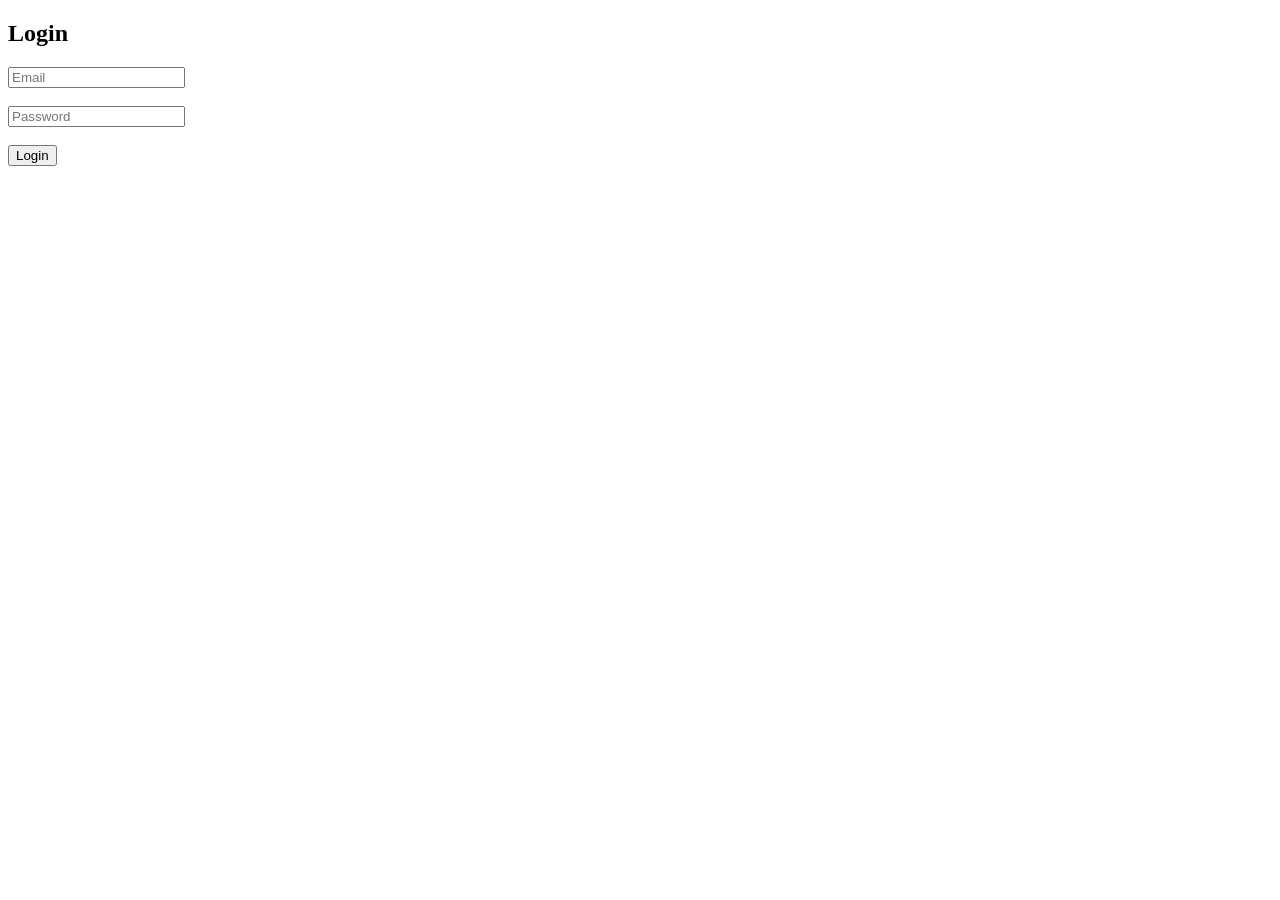
<file: login.html>
<!DOCTYPE html>
<html>
<head>
    <title>Login NexShop</title>
</head>
<body>

<h2>Login</h2>

<input type="email" id="email" placeholder="Email"><br><br>

<input type="password" id="password" placeholder="Password"><br><br>

<button onclick="login()">Login</button>

<pre id="hasil"></pre>

<script>
async function login() {

    const res = await fetch("http://localhost:3000/api/auth/login", {
        method: "POST",
        headers: {
            "Content-Type": "application/json"
        },
        body: JSON.stringify({
            email: document.getElementById("email").value,
            password: document.getElementById("password").value
        })
    });

    const data = await res.json();

    document.getElementById("hasil").innerText =
        JSON.stringify(data, null, 2);

    if(data.token){
        localStorage.setItem("token", data.token);
    }
}
</script>

</body>
</html>
</file>
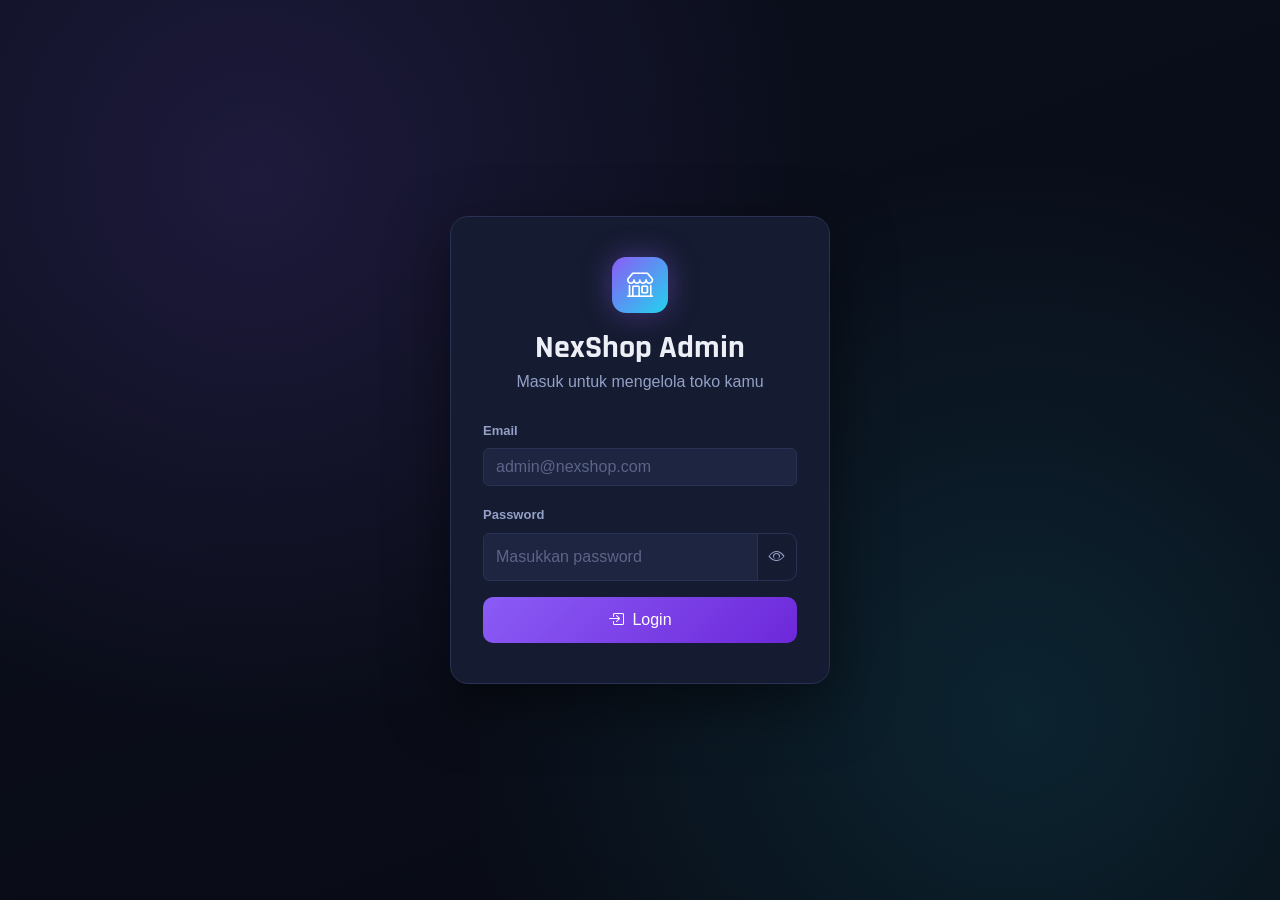
<file: admin/dashboard.html>
<!DOCTYPE html>
<html lang="id">
<head>
<meta charset="UTF-8">
<meta name="viewport" content="width=device-width, initial-scale=1">
<title>NexShop Admin</title>

<link href="https://cdn.jsdelivr.net/npm/bootstrap@5.3.7/dist/css/bootstrap.min.css" rel="stylesheet">
<link rel="stylesheet" href="https://cdn.jsdelivr.net/npm/bootstrap-icons@1.11.3/font/bootstrap-icons.min.css">
<link href="https://fonts.googleapis.com/css2?family=Rajdhani:wght@600;700&family=Space+Grotesk:wght@500;600;700&display=swap" rel="stylesheet">
<link rel="stylesheet" href="css/style.css">
</head>
<body>

<div class="d-flex">

<aside class="sidebar bg-dark text-white p-3">
    <h3 class="mb-4">Nex<span class="accent">Shop</span></h3>

    <ul class="nav flex-column" id="sidebarNav">
        <li class="nav-item"><a class="nav-link text-white active" href="#" data-view="dashboard"><i class="bi bi-grid me-2"></i>Dashboard &amp; Produk</a></li>
        <li class="nav-item"><a class="nav-link text-white" href="#" data-view="orders"><i class="bi bi-cart me-2"></i>Orders</a></li>
        <li class="nav-item"><a class="nav-link text-white" href="#" data-view="topup"><i class="bi bi-gem me-2"></i>Topup Diamond</a></li>
        <li class="nav-item"><a class="nav-link text-white" href="#" data-view="users"><i class="bi bi-people me-2"></i>Users</a></li>
        <li class="nav-item"><a class="nav-link text-white" href="#" data-view="promo"><i class="bi bi-megaphone me-2"></i>Promo</a></li>
        <li class="nav-item"><a class="nav-link text-white" href="#" data-view="promocodes"><i class="bi bi-ticket-perforated me-2"></i>Kode Promo</a></li>
        <li class="nav-item"><a class="nav-link text-white" href="#" data-view="settings"><i class="bi bi-gear me-2"></i>Settings</a></li>
    </ul>

    <button onclick="logout()" class="btn btn-danger w-100 mt-5">
        <i class="bi bi-box-arrow-right me-2"></i>Logout
    </button>
</aside>

<main class="flex-grow-1 p-4">

<div class="admin-topbar">
    <div></div>
    <div class="notif-bell-wrap">
        <button class="notif-bell" id="notifBell">
            <i class="bi bi-bell"></i>
            <span class="notif-count d-none" id="notifCount">0</span>
        </button>
        <div class="notif-dropdown d-none" id="notifDropdown">
            <div class="notif-dropdown-header">
                <strong>Notifikasi</strong>
                <button class="btn-mark-read" id="markAllReadBtn">Tandai semua dibaca</button>
            </div>
            <div class="notif-list" id="notifList">
                <div class="text-muted text-center py-4 small">Memuat...</div>
            </div>
        </div>
    </div>
</div>

<!-- ===== Dashboard / Products view ===== -->
<section id="view-dashboard" class="view-section">

    <div class="d-flex justify-content-between align-items-center mb-4 flex-wrap gap-2">
        <div>
            <h2>Dashboard</h2>
            <p class="text-muted mb-0">Selamat datang di Admin NexShop</p>
        </div>

        <div class="d-flex gap-2">
            <input id="search" class="form-control" placeholder="Cari produk...">
            <button class="btn btn-success text-nowrap" data-bs-toggle="modal" data-bs-target="#productModal">
                <i class="bi bi-plus-circle"></i>
                Tambah Produk
            </button>
        </div>
    </div>

    <div class="row g-3 mb-4">
        <div class="col-lg-4">
            <div class="card shadow-sm accent-card accent-violet"><div class="card-body">
                <small>Total Produk</small>
                <h2 id="totalProduk">0</h2>
            </div></div>
        </div>

        <div class="col-lg-4">
            <div class="card shadow-sm accent-card accent-cyan"><div class="card-body">
                <small>Total Sold</small>
                <h2 id="totalSold">0</h2>
            </div></div>
        </div>

        <div class="col-lg-4">
            <div class="card shadow-sm accent-card accent-magenta"><div class="card-body">
                <small>Total Nilai</small>
                <h2 id="totalHarga">Rp 0</h2>
            </div></div>
        </div>
    </div>

    <div class="card shadow-sm mb-4">
        <div class="card-header d-flex justify-content-between align-items-center">
            <h5 class="mb-0">Aktivitas Terbaru</h5>
            <button onclick="loadNotifications()" class="btn btn-primary btn-sm"><i class="bi bi-arrow-clockwise"></i> Refresh</button>
        </div>
        <div class="card-body" id="activityFeed">
            <div class="text-muted text-center py-3 small">Memuat...</div>
        </div>
    </div>

    <div class="card shadow-sm">
        <div class="card-header d-flex justify-content-between align-items-center">
            <h5 class="mb-0">Daftar Produk</h5>
            <button onclick="loadProducts()" class="btn btn-primary btn-sm">
                <i class="bi bi-arrow-clockwise"></i> Refresh
            </button>
        </div>

        <div class="table-responsive">
            <table class="table table-hover align-middle mb-0">
                <thead>
                <tr>
                    <th>No.</th>
                    <th>Gambar</th>
                    <th>Nama</th>
                    <th>Harga</th>
                    <th>Badge</th>
                    <th>Kategori</th>
                    <th>Aksi</th>
                </tr>
                </thead>
                <tbody id="products">
                    <tr><td colspan="7" class="text-center text-muted py-4">Memuat data...</td></tr>
                </tbody>
            </table>
        </div>
    </div>
</section>

<!-- ===== Orders view ===== -->
<section id="view-orders" class="view-section d-none">
    <div class="mb-4">
        <h2>Orders</h2>
        <p class="text-muted mb-0">Daftar pesanan dari pelanggan</p>
    </div>
    <div class="card shadow-sm">
        <div class="card-body" id="ordersContainer"></div>
    </div>
</section>

<!-- ===== Topup Diamond view ===== -->
<section id="view-topup" class="view-section d-none">
    <div class="d-flex justify-content-between align-items-center mb-4 flex-wrap gap-2">
        <div>
            <h2>Topup Diamond</h2>
            <p class="text-muted mb-0">Kelola produk topup dari TokoVoucher &amp; pantau pesanan masuk</p>
        </div>
        <div class="d-flex gap-2">
            <span class="badge bg-dark-subtle text-dark border" id="tvBalanceBadge">Saldo TokoVoucher: —</span>
        </div>
    </div>

    <ul class="nav nav-tabs mb-3" id="topupTabs">
        <li class="nav-item"><button class="nav-link active" data-topup-tab="products">Produk</button></li>
        <li class="nav-item"><button class="nav-link" data-topup-tab="orders">Pesanan</button></li>
    </ul>

    <!-- Produk tab -->
    <div id="topupTabProducts">
        <div class="card shadow-sm mb-3">
            <div class="card-body">
                <label class="form-label">Sync produk dari TokoVoucher (masukkan kode/prefix, mis. <code>ML</code>, <code>FF</code>, <code>PUBG</code>)</label>
                <div class="d-flex gap-2">
                    <input id="tvSyncKode" class="form-control" placeholder="Contoh: ML atau FF5" style="max-width:280px;">
                    <button class="btn btn-primary" onclick="syncTopupProducts()">
                        <i class="bi bi-arrow-repeat"></i> Sync Produk
                    </button>
                </div>
                <p class="text-muted small mt-2 mb-0">Produk baru masuk dalam keadaan <strong>nonaktif</strong> — atur harga jual lalu aktifkan supaya tampil di toko.</p>
            </div>
        </div>

        <div class="card shadow-sm mb-3">
            <div class="card-body">
                <label class="form-label">Set Logo Game (berlaku untuk SEMUA produk di kategori/game yang sama sekaligus)</label>
                <div class="d-flex gap-2 flex-wrap">
                    <input id="catLogoKategori" class="form-control" placeholder="Nama kategori/game, mis. Mobile Legends" style="max-width:260px;">
                    <input type="file" id="catLogoFile" class="form-control" accept="image/*" style="max-width:260px;">
                    <button class="btn btn-outline-primary" onclick="saveCategoryLogo()">
                        <i class="bi bi-image"></i> Simpan Logo Game
                    </button>
                </div>
                <p class="text-muted small mt-2 mb-0">Logo ini tampil di filter kategori &amp; modal checkout topup di halaman toko.</p>
            </div>
        </div>

        <div class="card shadow-sm">
            <div class="card-header d-flex justify-content-between align-items-center flex-wrap gap-2">
                <h5 class="mb-0">Daftar Produk Topup</h5>
                <div class="d-flex gap-2">
                    <button onclick="loadTopupProducts()" class="btn btn-primary btn-sm"><i class="bi bi-arrow-clockwise"></i> Refresh</button>
                    <button onclick="deleteAllTopupProducts()" class="btn btn-danger btn-sm"><i class="bi bi-trash3"></i> Hapus Semua</button>
                </div>
            </div>
            <div class="table-responsive">
                <table class="table table-hover align-middle mb-0">
                    <thead>
                    <tr>
                        <th>Icon</th><th>Kode</th><th>Nama</th><th>Kategori</th><th>Harga Modal</th><th>Harga Jual</th><th>Server ID?</th><th>Status</th><th>Aksi</th>
                    </tr>
                    </thead>
                    <tbody id="topupProducts">
                        <tr><td colspan="9" class="text-center text-muted py-4">Klik "Refresh" untuk memuat data.</td></tr>
                    </tbody>
                </table>
            </div>
        </div>
    </div>

    <!-- Pesanan tab -->
    <div id="topupTabOrders" class="d-none">
        <div class="card shadow-sm">
            <div class="card-header d-flex justify-content-between align-items-center">
                <h5 class="mb-0">Pesanan Topup</h5>
                <button onclick="loadTopupOrders()" class="btn btn-primary btn-sm"><i class="bi bi-arrow-clockwise"></i> Refresh</button>
            </div>
            <div class="table-responsive">
                <table class="table table-hover align-middle mb-0">
                    <thead>
                    <tr><th>Order ID</th><th>Produk</th><th>Tujuan</th><th>Harga</th><th>Status</th><th>Tanggal</th><th>Aksi</th></tr>
                    </thead>
                    <tbody id="topupOrders">
                        <tr><td colspan="7" class="text-center text-muted py-4">Klik "Refresh" untuk memuat data.</td></tr>
                    </tbody>
                </table>
            </div>
        </div>
    </div>
</section>

<!-- ===== Users view ===== -->
<section id="view-users" class="view-section d-none">
    <div class="mb-4">
        <h2>Users</h2>
        <p class="text-muted mb-0">Daftar pengguna terdaftar</p>
    </div>
    <div class="card shadow-sm">
        <div class="card-body" id="usersContainer"></div>
    </div>
</section>

<!-- ===== Promo view ===== -->
<section id="view-promo" class="view-section d-none">
    <div class="d-flex justify-content-between align-items-center mb-4 flex-wrap gap-2">
        <div>
            <h2>Promo / Iklan / Berita</h2>
            <p class="text-muted mb-0">Slide-slide ini tampil bergantian (geser otomatis) di halaman utama toko</p>
        </div>
        <button class="btn btn-success text-nowrap" onclick="openPromoModal()">
            <i class="bi bi-plus-circle"></i> Tambah Slide
        </button>
    </div>

    <div class="card shadow-sm">
        <div class="table-responsive">
            <table class="table table-hover align-middle mb-0">
                <thead>
                <tr>
                    <th>Urutan</th>
                    <th>Gambar</th>
                    <th>Tipe</th>
                    <th>Judul</th>
                    <th>Status</th>
                    <th>Aksi</th>
                </tr>
                </thead>
                <tbody id="promoSlides">
                    <tr><td colspan="6" class="text-center text-muted py-4">Memuat data...</td></tr>
                </tbody>
            </table>
        </div>
    </div>
</section>

<!-- ===== Kode Promo view ===== -->
<section id="view-promocodes" class="view-section d-none">
    <div class="d-flex justify-content-between align-items-center mb-4 flex-wrap gap-2">
        <div>
            <h2>Kode Promo</h2>
            <p class="text-muted mb-0">Redeem code buat diskon checkout produk toko</p>
        </div>
        <button class="btn btn-success text-nowrap" onclick="openPromoCodeModal()">
            <i class="bi bi-plus-circle"></i> Buat Kode Promo
        </button>
    </div>

    <div class="card shadow-sm">
        <div class="table-responsive">
            <table class="table table-hover align-middle mb-0">
                <thead>
                <tr>
                    <th>Kode</th><th>Diskon</th><th>Min. Belanja</th><th>Pemakaian</th><th>Kedaluwarsa</th><th>Status</th><th>Aksi</th>
                </tr>
                </thead>
                <tbody id="promoCodes">
                    <tr><td colspan="7" class="text-center text-muted py-4">Memuat data...</td></tr>
                </tbody>
            </table>
        </div>
    </div>
</section>

<!-- ===== Settings view ===== -->
<section id="view-settings" class="view-section d-none">
    <div class="mb-4">
        <h2>Settings</h2>
        <p class="text-muted mb-0">Pengaturan akun, toko, dan integrasi API</p>
    </div>

    <ul class="nav nav-tabs mb-3" id="settingsTabs">
        <li class="nav-item"><button class="nav-link active" data-settings-tab="profile">Profil Admin</button></li>
        <li class="nav-item"><button class="nav-link" data-settings-tab="store">Pengaturan Toko</button></li>
        <li class="nav-item"><button class="nav-link" data-settings-tab="content">FAQ / Syarat / Refund</button></li>
        <li class="nav-item"><button class="nav-link" data-settings-tab="apikeys">API Keys</button></li>
    </ul>

    <!-- Profil Admin -->
    <div id="settingsTabProfile" class="card shadow-sm">
        <div class="card-body">
            <form id="profileForm" class="row g-3" style="max-width:520px;">
                <div class="col-12">
                    <label class="form-label">Nama Lengkap</label>
                    <input id="profileName" class="form-control">
                </div>
                <div class="col-12">
                    <label class="form-label">Email</label>
                    <input id="profileEmail" type="email" class="form-control">
                </div>
                <hr class="mt-2">
                <p class="text-muted small mb-0">Kosongkan bagian di bawah ini kalau tidak ingin mengganti password.</p>
                <div class="col-12">
                    <label class="form-label">Password Saat Ini</label>
                    <input id="profileCurrentPassword" type="password" class="form-control" autocomplete="current-password">
                </div>
                <div class="col-12">
                    <label class="form-label">Password Baru</label>
                    <input id="profileNewPassword" type="password" class="form-control" autocomplete="new-password" minlength="4">
                </div>
                <p class="text-danger small mb-0" id="profileError"></p>
                <div class="col-12">
                    <button type="button" class="btn btn-success" onclick="saveProfile()">
                        <i class="bi bi-floppy"></i> Simpan Profil
                    </button>
                </div>
            </form>
        </div>
    </div>

    <!-- Pengaturan Toko -->
    <div id="settingsTabStore" class="card shadow-sm d-none">
        <div class="card-body">
            <form id="storeForm" class="row g-3" style="max-width:560px;">
                <div class="col-12">
                    <label class="form-label">Nama Toko</label>
                    <input id="storeName" class="form-control" placeholder="NexShop">
                </div>
                <div class="col-12">
                    <label class="form-label">Tagline</label>
                    <input id="storeTagline" class="form-control" placeholder="Play More. Pay Less.">
                </div>
                <div class="col-12">
                    <label class="form-label">Nomor WhatsApp Admin</label>
                    <input id="storeWhatsapp" class="form-control" placeholder="6287792634063">
                </div>
                <div class="col-12">
                    <label class="form-label">Nomor Telepon (tampil di footer/Kontak)</label>
                    <input id="storePhone" class="form-control" placeholder="0877-9263-4063">
                </div>
                <div class="col-12">
                    <label class="form-label">Email Kontak</label>
                    <input id="storeEmail" type="email" class="form-control" placeholder="nexshop.my.id@gmail.com">
                </div>
                <div class="col-12">
                    <label class="form-label">Alamat Usaha <span class="text-danger">*</span></label>
                    <textarea id="storeAddress" rows="2" class="form-control" style="resize:vertical;" placeholder="Jl. Siroto, Villa P4A, Pudakpayung, Banyumanik, Semarang"></textarea>
                    <div class="form-text text-warning">⚠️ Alamat ini WAJIB sama persis dengan alamat usaha yang kamu daftarkan di iPaymu. Alamat ini otomatis tampil di footer & halaman Kontak.</div>
                </div>
                <div class="col-12">
                    <label class="form-label">Logo Toko</label>
                    <input type="file" id="storeLogoInput" class="form-control" accept="image/*">
                    <img id="storeLogoPreview" src="" class="img-thumbnail mt-3 d-none" style="max-height:100px;">
                </div>
                <p class="text-danger small mb-0" id="storeError"></p>
                <div class="col-12">
                    <button type="button" class="btn btn-success" onclick="saveStoreSettings()">
                        <i class="bi bi-floppy"></i> Simpan Pengaturan Toko
                    </button>
                </div>
            </form>
        </div>
    </div>

    <!-- Konten: FAQ / Syarat & Ketentuan / Refund -->
    <div id="settingsTabContent" class="card shadow-sm d-none">
        <div class="card-body">
            <h6 class="text-uppercase text-muted small">FAQ (Pertanyaan yang Sering Diajukan)</h6>
            <div id="faqEditorList" class="d-flex flex-column gap-2 mb-2"></div>
            <button type="button" class="btn btn-outline-primary btn-sm mb-4" onclick="addFaqRow()">
                <i class="bi bi-plus-circle"></i> Tambah Pertanyaan
            </button>

            <hr>
            <div class="row g-3">
                <div class="col-12">
                    <label class="form-label">Syarat &amp; Ketentuan <span class="text-muted small">(satu poin per baris)</span></label>
                    <textarea id="termsContentInput" rows="8" class="form-control" style="resize:vertical;"></textarea>
                </div>
                <div class="col-12">
                    <label class="form-label">Kebijakan Refund <span class="text-muted small">(satu poin per baris)</span></label>
                    <textarea id="refundContentInput" rows="8" class="form-control" style="resize:vertical;"></textarea>
                </div>
                <p class="text-danger small mb-0" id="contentError"></p>
                <div class="col-12">
                    <button type="button" class="btn btn-success" onclick="saveContentSettings()">
                        <i class="bi bi-floppy"></i> Simpan FAQ / Syarat / Refund
                    </button>
                </div>
            </div>
        </div>
    </div>

    <!-- API Keys -->
    <div id="settingsTabApiKeys" class="card shadow-sm d-none">
        <div class="card-body">
            <form id="apiKeysForm" class="row g-3" style="max-width:600px;">
                <div class="col-12"><h6 class="text-uppercase text-muted small mb-0">iPaymu</h6></div>
                <div class="col-12">
                    <label class="form-label">VA (Virtual Account) iPaymu</label>
                    <input id="ipaymuVa" class="form-control" placeholder="1179xxxxxx">
                </div>
                <div class="col-12">
                    <label class="form-label">API Key</label>
                    <input id="ipaymuApiKey" class="form-control" placeholder="API Key dari dashboard iPaymu">
                </div>
                <div class="col-12">
                    <div class="form-check form-switch">
                        <input class="form-check-input" type="checkbox" id="ipaymuIsProduction">
                        <label class="form-check-label" for="ipaymuIsProduction">Mode Production (live, bukan sandbox)</label>
                    </div>
                </div>
                <div class="col-12">
                    <div class="form-text">Dapatkan VA &amp; API Key di <a href="https://my.ipaymu.com" target="_blank" rel="noopener">my.ipaymu.com</a> (production) atau <a href="https://sandbox.ipaymu.com" target="_blank" rel="noopener">sandbox.ipaymu.com</a> (testing) → menu Integrasi.</div>
                </div>

                <div class="col-12 mt-4"><h6 class="text-uppercase text-muted small mb-0">TokoVoucher</h6></div>
                <div class="col-12">
                    <label class="form-label">Member Code</label>
                    <input id="tvMemberCode" class="form-control" placeholder="MEMBER20220801UAXH95">
                </div>
                <div class="col-12">
                    <label class="form-label">Secret Key</label>
                    <input id="tvSecret" class="form-control" placeholder="Secret key dari member.tokovoucher.net">
                </div>

                <p class="text-muted small mb-0">Key yang sudah tersimpan ditampilkan tersamar (••••). Isi ulang field hanya kalau mau menggantinya.</p>
                <p class="text-danger small mb-0" id="apiKeysError"></p>
                <div class="col-12">
                    <button type="button" class="btn btn-success" onclick="saveApiKeys()">
                        <i class="bi bi-floppy"></i> Simpan API Keys
                    </button>
                </div>
            </form>
        </div>
    </div>
</section>

</main>
</div>

<!-- Promo Slide Modal -->
<div class="modal fade" id="promoModal" tabindex="-1">
<div class="modal-dialog modal-lg">
<div class="modal-content">

    <div class="modal-header">
        <h5 class="modal-title" id="promoModalTitle"><i class="bi bi-megaphone me-2"></i>Tambah Slide</h5>
        <button class="btn-close" data-bs-dismiss="modal"></button>
    </div>

    <div class="modal-body">
        <form id="promoForm">
            <div class="row g-3">
                <div class="col-md-6">
                    <label class="form-label">Tipe</label>
                    <select id="promoType" class="form-control">
                        <option value="promo">Promo</option>
                        <option value="iklan">Iklan</option>
                        <option value="berita">Berita</option>
                    </select>
                </div>
                <div class="col-md-6">
                    <label class="form-label">Urutan Tampil</label>
                    <input id="promoSortOrder" type="number" min="0" class="form-control" placeholder="0">
                </div>
                <div class="col-12">
                    <label class="form-label">Badge (teks kecil di atas judul)</label>
                    <input id="promoBadge" class="form-control" placeholder="🔥 Promo Minggu Ini">
                </div>
                <div class="col-12">
                    <label class="form-label">Judul</label>
                    <input id="promoTitle" class="form-control" required placeholder="Stok Terbatas, Harga Bersahabat">
                </div>
                <div class="col-12">
                    <label class="form-label">Deskripsi</label>
                    <textarea id="promoDesc" rows="3" class="form-control" style="resize:vertical;" placeholder="Game key & akses premium mulai dari Rp29.000..."></textarea>
                </div>
                <div class="col-md-6">
                    <label class="form-label">Teks Tombol</label>
                    <input id="promoCtaText" class="form-control" placeholder="Jelajahi Katalog">
                </div>
                <div class="col-md-6">
                    <label class="form-label">Link Tombol</label>
                    <input id="promoCtaLink" class="form-control" placeholder="#games">
                </div>
                <div class="col-12">
                    <label class="form-label">Gambar Banner</label>
                    <input type="file" id="promoImageInput" class="form-control" accept="image/*">
                    <img id="promoImagePreview" src="" class="img-thumbnail mt-3 d-none" style="max-height:160px;">
                    <div class="form-text">Upload langsung dari sini — tidak perlu URL manual lagi.</div>
                </div>
                <div class="col-12">
                    <div class="form-check form-switch">
                        <input class="form-check-input" type="checkbox" id="promoIsActive" checked>
                        <label class="form-check-label" for="promoIsActive">Aktif (tampil di toko)</label>
                    </div>
                </div>
            </div>
            <p class="text-danger small mt-3 mb-0" id="promoError"></p>
        </form>
    </div>

    <div class="modal-footer">
        <button class="btn btn-secondary" data-bs-dismiss="modal">Batal</button>
        <button type="button" class="btn btn-success" id="savePromoBtn" onclick="savePromo()">
            <i class="bi bi-floppy"></i> Simpan Slide
        </button>
    </div>

</div>
</div>
</div>

<!-- Topup Product Edit Modal -->
<div class="modal fade" id="topupProductModal" tabindex="-1">
<div class="modal-dialog">
<div class="modal-content">
    <div class="modal-header">
        <h5 class="modal-title"><i class="bi bi-gem me-2"></i>Edit Produk Topup</h5>
        <button class="btn-close" data-bs-dismiss="modal"></button>
    </div>
    <div class="modal-body">
        <form id="topupProductForm" class="row g-3">
            <div class="col-12">
                <label class="form-label">Nama Produk</label>
                <input id="tpEditNama" class="form-control">
            </div>
            <div class="col-md-6">
                <label class="form-label">Kategori</label>
                <input id="tpEditKategori" class="form-control">
            </div>
            <div class="col-md-6">
                <label class="form-label">Harga Modal</label>
                <input id="tpEditHargaBeli" class="form-control" disabled>
            </div>
            <div class="col-12">
                <label class="form-label">Harga Jual</label>
                <input id="tpEditHargaJual" type="number" min="0" class="form-control">
            </div>
            <div class="col-12">
                <label class="form-label">Icon Diamond (khusus item ini)</label>
                <input type="file" id="tpEditIconInput" class="form-control" accept="image/*">
                <img id="tpEditIconPreview" src="" class="img-thumbnail mt-2 d-none" style="max-height:70px;">
            </div>
            <div class="col-12">
                <div class="form-check form-switch">
                    <input class="form-check-input" type="checkbox" id="tpEditButuhServerId">
                    <label class="form-check-label" for="tpEditButuhServerId">Butuh Server ID</label>
                </div>
            </div>
            <div class="col-12">
                <div class="form-check form-switch">
                    <input class="form-check-input" type="checkbox" id="tpEditIsActive">
                    <label class="form-check-label" for="tpEditIsActive">Aktif (tampil di toko)</label>
                </div>
            </div>
        </form>
    </div>
    <div class="modal-footer">
        <button class="btn btn-secondary" data-bs-dismiss="modal">Batal</button>
        <button type="button" class="btn btn-success" onclick="saveTopupProduct()"><i class="bi bi-floppy"></i> Simpan</button>
    </div>
</div>
</div>
</div>

<!-- Kode Promo Modal -->
<div class="modal fade" id="promoCodeModal" tabindex="-1">
<div class="modal-dialog">
<div class="modal-content">
    <div class="modal-header">
        <h5 class="modal-title" id="promoCodeModalTitle"><i class="bi bi-ticket-perforated me-2"></i>Buat Kode Promo</h5>
        <button class="btn-close" data-bs-dismiss="modal"></button>
    </div>
    <div class="modal-body">
        <form id="promoCodeForm" class="row g-3">
            <div class="col-12">
                <label class="form-label">Kode</label>
                <input id="pcCode" class="form-control text-uppercase" placeholder="MERDEKA25" style="text-transform:uppercase;">
            </div>
            <div class="col-12">
                <label class="form-label">Deskripsi <span class="text-muted">(opsional, buat catatan internal)</span></label>
                <input id="pcDescription" class="form-control" placeholder="Promo 17 Agustus">
            </div>
            <div class="col-md-6">
                <label class="form-label">Tipe Diskon</label>
                <select id="pcDiscountType" class="form-control">
                    <option value="percent">Persen (%)</option>
                    <option value="fixed">Nominal (Rp)</option>
                </select>
            </div>
            <div class="col-md-6">
                <label class="form-label">Nilai Diskon</label>
                <input id="pcDiscountValue" type="number" min="0" class="form-control" placeholder="Contoh: 25">
            </div>
            <div class="col-md-6">
                <label class="form-label">Maks. Potongan <span class="text-muted">(khusus tipe %, opsional)</span></label>
                <input id="pcMaxDiscount" type="number" min="0" class="form-control" placeholder="Contoh: 50000">
            </div>
            <div class="col-md-6">
                <label class="form-label">Minimal Belanja</label>
                <input id="pcMinPurchase" type="number" min="0" class="form-control" placeholder="0">
            </div>
            <div class="col-md-6">
                <label class="form-label">Batas Pemakaian <span class="text-muted">(opsional)</span></label>
                <input id="pcMaxUses" type="number" min="1" class="form-control" placeholder="Tanpa batas">
            </div>
            <div class="col-md-6">
                <label class="form-label">Kedaluwarsa <span class="text-muted">(opsional)</span></label>
                <input id="pcExpiresAt" type="date" class="form-control">
            </div>
            <div class="col-12">
                <div class="form-check form-switch">
                    <input class="form-check-input" type="checkbox" id="pcIsActive" checked>
                    <label class="form-check-label" for="pcIsActive">Aktif</label>
                </div>
            </div>
            <p class="text-danger small mb-0" id="promoCodeError"></p>
        </form>
    </div>
    <div class="modal-footer">
        <button class="btn btn-secondary" data-bs-dismiss="modal">Batal</button>
        <button type="button" class="btn btn-success" id="savePromoCodeBtn" onclick="savePromoCode()">
            <i class="bi bi-floppy"></i> Simpan
        </button>
    </div>
</div>
</div>
</div>

<!-- Product Modal -->
<div class="modal fade" id="productModal" tabindex="-1">
<div class="modal-dialog modal-lg">
<div class="modal-content">

    <div class="modal-header">
        <h5 class="modal-title" id="modalTitle"><i class="bi bi-box-seam me-2"></i>Tambah Produk</h5>
        <button class="btn-close" data-bs-dismiss="modal"></button>
    </div>

    <div class="modal-body">
        <form id="productForm" novalidate>
            <div class="row g-3">

                <div class="col-md-6">
                    <label class="form-label">Nama Produk</label>
                    <input id="name" class="form-control" required>
                </div>

                <div class="col-md-6">
                    <label class="form-label">Harga</label>
                    <input id="price" type="number" min="1" class="form-control" required>
                </div>

                <div class="col-md-6">
                    <label class="form-label">Harga Coret <span class="text-muted">(opsional)</span></label>
                    <input id="strikePrice" type="number" min="1" class="form-control" placeholder="Contoh: 200000">
                </div>

                <div class="col-12">
                    <div class="form-check form-switch">
                        <input class="form-check-input" type="checkbox" id="isFlashSale">
                        <label class="form-check-label" for="isFlashSale">
                            🔥 Aktifkan Flash Sale (coret Harga Coret, tampilkan Harga sebagai harga promo)
                        </label>
                    </div>
                </div>

                <div class="col-md-6">
                    <label class="form-label">Badge</label>
                    <input id="badge" class="form-control">
                </div>

                <div class="col-md-6">
                    <label class="form-label">Kategori</label>
                    <input id="category" class="form-control">
                </div>

                <div class="col-md-6">
                    <label class="form-label">Rating</label>
                    <input id="rating" type="number" step="0.1" min="0" max="5" placeholder="Contoh: 4.9" class="form-control">
                </div>

                <div class="col-md-6">
                    <label class="form-label">Sold</label>
                    <input id="sold" type="number" min="0" class="form-control">
                </div>

                <div class="col-12">
                    <label class="form-label">Gambar Produk</label>
                    <input type="file" id="image" class="form-control" accept="image/*">
                    <img id="previewImage" src="" class="img-thumbnail mt-3 d-none" style="max-height:180px;">
                </div>

                <div class="col-12">
                    <label class="form-label">Deskripsi</label>
                    <textarea id="description" rows="4" class="form-control" style="resize:vertical;"></textarea>
                    <div class="form-text">Tekan Enter untuk baris baru seperti biasa.</div>
                </div>

            </div>
        </form>
    </div>

    <div class="modal-footer">
        <button class="btn btn-secondary" data-bs-dismiss="modal">Batal</button>
        <button type="button" class="btn btn-success" id="saveProductBtn" onclick="saveProduct()">
            <i class="bi bi-floppy"></i> Simpan Produk
        </button>
    </div>

</div>
</div>
</div>

<!-- Toast -->
<div class="toast-container position-fixed top-0 end-0 p-3">
    <div id="liveToast" class="toast" role="alert" aria-live="assertive" aria-atomic="true">
        <div class="toast-header">
            <strong class="me-auto">NexShop</strong>
            <button class="btn-close" data-bs-dismiss="toast"></button>
        </div>
        <div class="toast-body" id="toastMessage">Berhasil</div>
    </div>
</div>

<script src="https://cdn.jsdelivr.net/npm/bootstrap@5.3.7/dist/js/bootstrap.bundle.min.js"></script>
<script src="js/dashboard.js"></script>

</body>
</html>
</file>
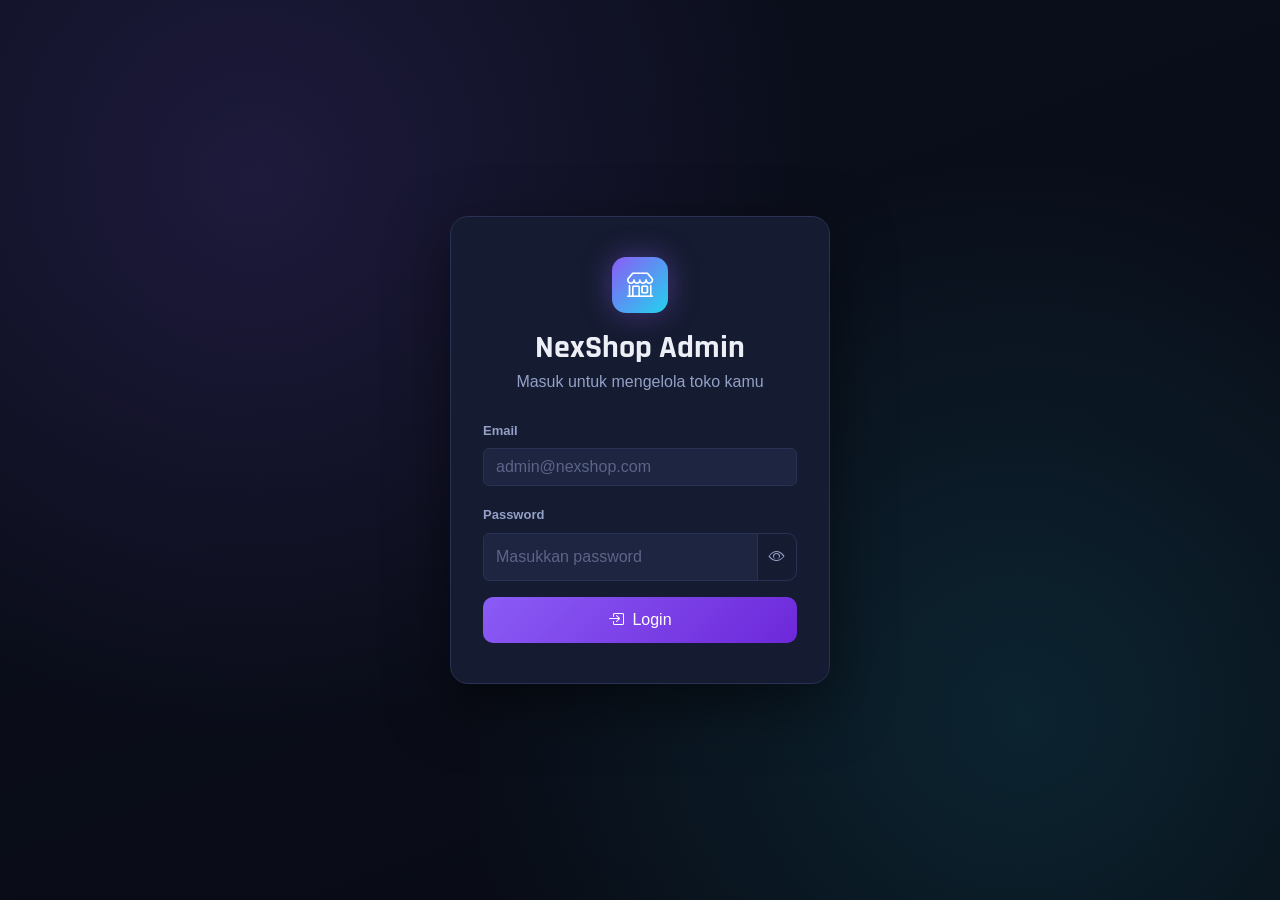
<file: admin/login.html>
<!DOCTYPE html>
<html lang="id">
<head>
<meta charset="UTF-8">
<meta name="viewport" content="width=device-width, initial-scale=1.0">
<title>Login Admin - NexShop</title>

<link href="https://cdn.jsdelivr.net/npm/bootstrap@5.3.7/dist/css/bootstrap.min.css" rel="stylesheet">
<link rel="stylesheet" href="https://cdn.jsdelivr.net/npm/bootstrap-icons@1.11.3/font/bootstrap-icons.min.css">
<link href="https://fonts.googleapis.com/css2?family=Rajdhani:wght@600;700&family=Space+Grotesk:wght@500;600;700&display=swap" rel="stylesheet">
<link rel="stylesheet" href="css/style.css">
</head>
<body class="login-page">

<div class="login-card">
    <div class="login-logo">
        <i class="bi bi-shop"></i>
    </div>
    <h2>NexShop Admin</h2>
    <p class="text-muted mb-4">Masuk untuk mengelola toko kamu</p>

    <form id="loginForm" novalidate>
        <div class="mb-3">
            <label class="form-label">Email</label>
            <input type="email" id="email" class="form-control" placeholder="admin@nexshop.com" required autocomplete="username">
        </div>

        <div class="mb-3">
            <label class="form-label">Password</label>
            <div class="input-group">
                <input type="password" id="password" class="form-control" placeholder="Masukkan password" required autocomplete="current-password">
                <button type="button" class="btn btn-outline-secondary" id="togglePassword" tabindex="-1">
                    <i class="bi bi-eye"></i>
                </button>
            </div>
        </div>

        <p class="text-danger small mb-3" id="loginError"></p>

        <button type="submit" class="btn btn-primary w-100" id="loginBtn">
            <i class="bi bi-box-arrow-in-right me-2"></i>Login
        </button>
    </form>
</div>

<script src="js/login.js"></script>
</body>
</html>
</file>
<file: admin/css/style.css>
:root{
    --bg-void:#0B0F1D;
    --bg-panel:#151B30;
    --bg-panel-2:#1D2540;
    --line:#293154;
    --violet:#8B5CF6;
    --violet-2:#6D28D9;
    --cyan:#22D3EE;
    --magenta:#F0399A;
    --text:#EDEFF7;
    --text-muted:#93A0C7;
}

*{
    margin:0;
    padding:0;
    box-sizing:border-box;
    font-family:'Inter',sans-serif;
}

body{
    background:var(--bg-void);
    color:var(--text);
}

h1,h2,h3,h4,h5,.sidebar h3{
    font-family:'Rajdhani',sans-serif;
    font-weight:700;
}

.sidebar{
    width:260px;
    min-height:100vh;
    position:sticky;
    top:0;
    background:linear-gradient(180deg,#0D1220,#080B14)!important;
    border-right:1px solid var(--line);
}

.sidebar h3{
    font-weight:700;
    color:#fff;
}
.sidebar h3 .accent{ color:var(--violet); }

.sidebar .nav-link{
    border-radius:10px;
    padding:12px 15px;
    margin-bottom:6px;
    transition:.2s;
    color:var(--text-muted)!important;
    cursor:pointer;
}

.sidebar .nav-link:hover{
    background:var(--bg-panel-2);
    color:#fff!important;
}

.sidebar .nav-link.active{
    background:linear-gradient(135deg,var(--violet),var(--violet-2));
    color:#fff!important;
    box-shadow:0 0 20px rgba(139,92,246,.35);
}

main{
    width:100%;
}

h2{ color:var(--text); }
.text-muted{ color:var(--text-muted)!important; }

.card{
    border:1px solid var(--line);
    border-radius:16px;
    background:var(--bg-panel);
    box-shadow:0 10px 30px rgba(0,0,0,.25);
    color:var(--text);
}

.card h2{
    font-weight:700;
}

.accent-card{ border-left:3px solid var(--violet); }
.accent-card.accent-cyan{ border-left-color:var(--cyan); }
.accent-card.accent-magenta{ border-left-color:var(--magenta); }
.accent-card small{ color:var(--text-muted); text-transform:uppercase; letter-spacing:.05em; font-size:11px; }
.accent-card h2{ font-family:'Space Grotesk',sans-serif; margin-top:6px; }

.card-header{
    background:transparent;
    border:none;
    border-bottom:1px solid var(--line);
    padding:18px;
    color:var(--text);
}

.table{
    color:var(--text);
    --bs-table-bg: transparent;
    --bs-table-color: var(--text);
    --bs-table-striped-bg: rgba(255,255,255,.03);
    --bs-table-striped-color: var(--text);
    --bs-table-active-bg: rgba(139,92,246,.12);
    --bs-table-active-color: var(--text);
    --bs-table-hover-bg: rgba(139,92,246,.08);
    --bs-table-hover-color: var(--text);
    --bs-table-border-color: var(--line);
    background-color: transparent;
}
.table > :not(caption) > * > *{
    background-color: transparent;
    color: var(--text);
    box-shadow: none;
}
.table thead{
    background:var(--bg-panel-2);
    color:var(--text-muted);
    text-transform:uppercase;
    font-size:11.5px;
    letter-spacing:.04em;
}

.table th{
    border:none;
    padding:15px;
}

.table td{
    vertical-align:middle;
    padding:14px;
    border-color:var(--line);
}

.table tbody tr:hover{
    background:var(--bg-panel-2);
}

#search{
    width:260px;
}

.form-control, .form-select{
    background:var(--bg-panel-2);
    border:1px solid var(--line);
    color:var(--text);
}
.form-control:focus, .form-select:focus{
    background:var(--bg-panel-2);
    border-color:var(--violet);
    color:var(--text);
    box-shadow:0 0 0 3px rgba(139,92,246,.2);
}
.form-control::placeholder{ color:#5c6489; }
.form-label{ color:var(--text-muted); font-size:13px; font-weight:600; }
.form-check-input:checked{ background-color:var(--violet); border-color:var(--violet); }

.btn{
    border-radius:10px;
}

.btn-primary{
    background:linear-gradient(135deg,var(--violet),var(--violet-2));
    border:none;
}
.btn-success{
    background:linear-gradient(135deg,#22C55E,#16A34A);
    border:none;
}

.btn-success,
.btn-primary,
.btn-danger{
    padding:10px 18px;
}

.badge.bg-primary{ background:var(--violet)!important; }
.badge.bg-secondary{ background:var(--bg-panel-2)!important; color:var(--text-muted); }
.badge.bg-success{ background:#22C55E!important; }
.badge.bg-info{ background:var(--cyan)!important; color:#0B0F1D!important; }
.badge.bg-dark-subtle{ background:var(--bg-panel-2)!important; color:var(--text)!important; }

.nav-tabs{ border-color:var(--line); }
.nav-tabs .nav-link{
    color:var(--text-muted); border:none; border-bottom:2px solid transparent; background:none;
}
.nav-tabs .nav-link.active{
    color:var(--violet); background:none; border-color:var(--violet);
}

.modal-content{
    background:var(--bg-panel);
    color:var(--text);
    border:1px solid var(--line);
    border-radius:16px;
}
.modal-header, .modal-footer{ border-color:var(--line); }
.btn-close{ filter:invert(1) grayscale(1); }

.toast{ background:var(--bg-panel); color:var(--text); border:1px solid var(--line); }

@media(max-width:991px){

.d-flex{
    flex-direction:column;
}

.sidebar{
    width:100%;
    min-height:auto;
}

#search{
    width:100%;
}

}

/* ================================
   Login page
   ================================ */

.login-page{
    min-height:100vh;
    display:flex;
    align-items:center;
    justify-content:center;
    background:radial-gradient(circle at 20% 20%,rgba(139,92,246,.15),transparent 45%),
               radial-gradient(circle at 80% 80%,rgba(34,211,238,.12),transparent 45%),
               linear-gradient(160deg,#0B0F1D,#080B14);
    padding:20px;
}

.login-card{
    background:var(--bg-panel);
    border:1px solid var(--line);
    width:100%;
    max-width:380px;
    padding:40px 32px;
    border-radius:18px;
    box-shadow:0 20px 60px rgba(0,0,0,.5);
    text-align:center;
}

.login-logo{
    width:56px;
    height:56px;
    border-radius:14px;
    background:linear-gradient(135deg,var(--violet),var(--cyan));
    color:#fff;
    display:flex;
    align-items:center;
    justify-content:center;
    font-size:26px;
    margin:0 auto 16px;
    box-shadow:0 0 30px rgba(139,92,246,.4);
}

.login-card h2{
    font-weight:700;
    margin-bottom:2px;
    color:var(--text);
}

.login-card form{
    text-align:left;
}

.login-card .btn{
    padding:11px;
}

.login-card .input-group .btn-outline-secondary{
    color:var(--text-muted);
    border-color:var(--line);
}

.admin-topbar{
    display:flex; justify-content:flex-end; align-items:center; margin-bottom:20px;
}
.notif-bell-wrap{ position:relative; }
.notif-bell{
    position:relative; width:42px; height:42px; border-radius:12px;
    background:var(--bg-panel); border:1px solid var(--line); color:var(--text);
    font-size:18px; display:flex; align-items:center; justify-content:center; transition:.2s;
}
.notif-bell:hover{ border-color:var(--violet); }
.notif-count{
    position:absolute; top:-6px; right:-6px; background:#F0399A; color:#fff;
    font-size:10.5px; font-weight:700; min-width:18px; height:18px; border-radius:100px;
    display:flex; align-items:center; justify-content:center; padding:0 4px;
}
.notif-dropdown{
    position:absolute; top:52px; right:0; width:340px; max-height:420px; overflow-y:auto;
    background:var(--bg-panel); border:1px solid var(--line); border-radius:14px;
    box-shadow:0 20px 50px rgba(0,0,0,.5); z-index:200;
}
.notif-dropdown-header{
    display:flex; justify-content:space-between; align-items:center; padding:14px 16px;
    border-bottom:1px solid var(--line); position:sticky; top:0; background:var(--bg-panel);
}
.btn-mark-read{ font-size:12px; color:var(--violet); }
.notif-list{ padding:6px; }
.notif-item{
    display:flex; gap:10px; padding:10px 10px; border-radius:10px; transition:.2s;
}
.notif-item:hover{ background:var(--bg-panel-2); }
.notif-item.unread{ background:rgba(139,92,246,.08); }
.notif-item .dot{ width:8px; height:8px; border-radius:50%; margin-top:6px; flex-shrink:0; }
.notif-item .dot.order{ background:#22C55E; }
.notif-item .dot.topup{ background:var(--cyan); }
.notif-item .dot.product, .notif-item .dot.promo, .notif-item .dot.promo_code, .notif-item .dot.settings{ background:var(--violet); }
.notif-item .dot.security{ background:#F0475C; }
.notif-item .msg{ font-size:12.5px; line-height:1.4; }
.notif-item .time{ font-size:10.5px; color:var(--text-muted); margin-top:2px; }
.activity-feed-item{ display:flex; gap:10px; padding:10px 0; border-bottom:1px solid var(--line); }
.activity-feed-item:last-child{ border-bottom:none; }

.sidebar .nav-link{
    cursor:pointer;
}
</file>
